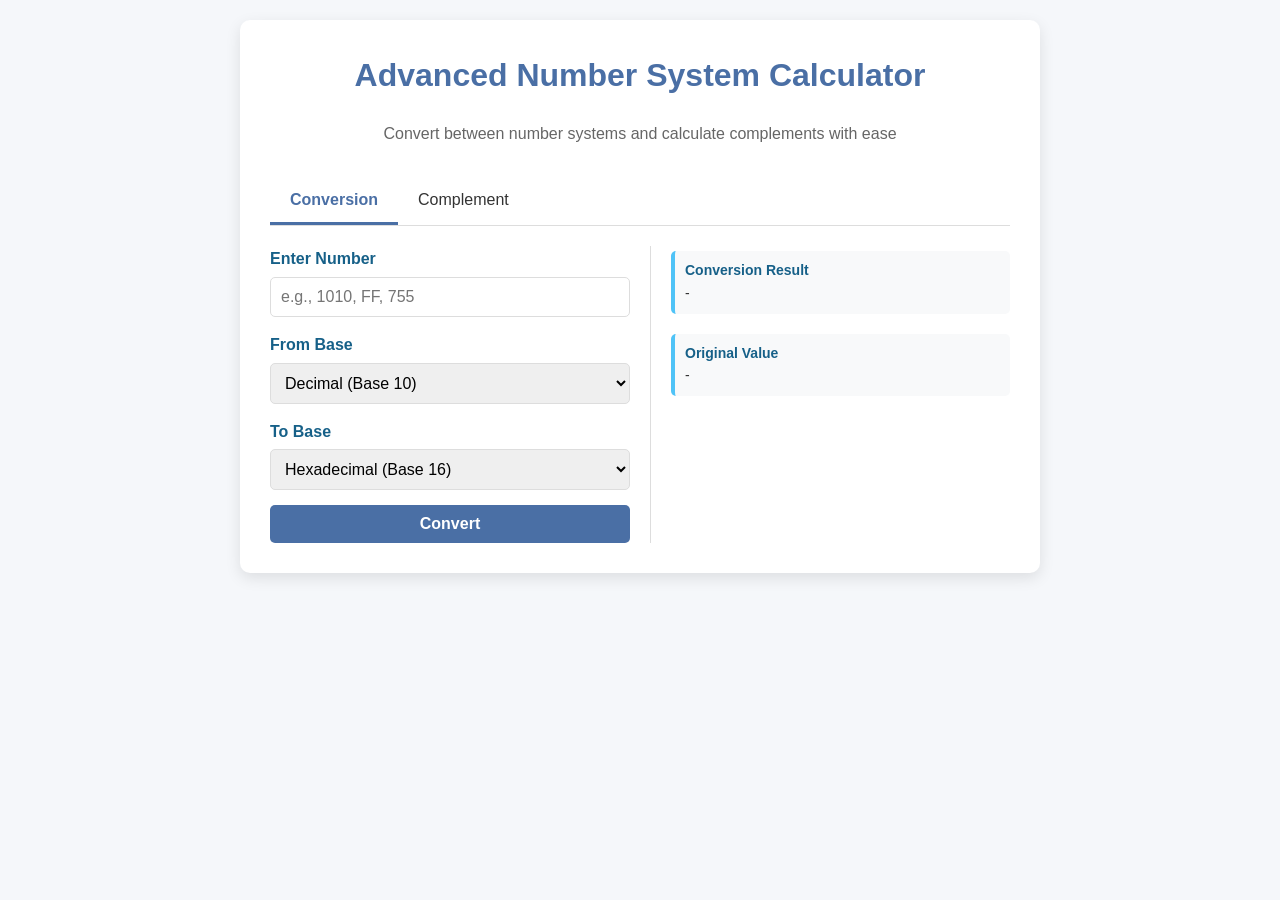
<file: index.html>
<!DOCTYPE html>
<html lang="en">
<head>
  <meta charset="UTF-8" />
  <meta name="viewport" content="width=device-width, initial-scale=1.0"/>
  <title>Advanced Number System Calculator</title>
  <link rel="stylesheet" href="styles.css" />
</head>
<body>
  <div class="container">
    <h1>Advanced Number System Calculator</h1>
    <p class="description">Convert between number systems and calculate complements with ease</p>

    <div class="tabs">
      <div class="tab active" data-tab="conversion">Conversion</div>
      <div class="tab" data-tab="complement">Complement</div>
    </div>

    <!-- Conversion Tab -->
    <div class="tab-content active" id="conversion-tab">
      <div class="calculator">
        <div class="input-section">
          <div class="form-group">
            <label for="input-value">Enter Number</label>
            <input type="text" id="input-value" placeholder="e.g., 1010, FF, 755" />
          </div>

          <div class="form-group">
            <label for="from-base">From Base</label>
            <select id="from-base">
              <option value="2">Binary (Base 2)</option>
              <option value="8">Octal (Base 8)</option>
              <option value="10" selected>Decimal (Base 10)</option>
              <option value="16">Hexadecimal (Base 16)</option>
            </select>
          </div>

          <div class="form-group">
            <label for="to-base">To Base</label>
            <select id="to-base">
              <option value="2">Binary (Base 2)</option>
              <option value="8">Octal (Base 8)</option>
              <option value="10">Decimal (Base 10)</option>
              <option value="16" selected>Hexadecimal (Base 16)</option>
            </select>
          </div>

          <button id="convert-btn">Convert</button>
        </div>

        <div class="output-section">
          <div class="result">
            <div class="result-title">Conversion Result</div>
            <div id="conversion-result">-</div>
          </div>

          <div class="result">
            <div class="result-title">Original Value</div>
            <div id="original-value">-</div>
          </div>
        </div>
      </div>
    </div>

    <!-- Complement Tab -->
    <div class="tab-content" id="complement-tab">
      <div class="calculator">
        <div class="input-section">
          <div class="form-group">
            <label for="complement-input">Enter Number</label>
            <input type="text" id="complement-input" placeholder="e.g., 1010, FF, 755" />
          </div>

          <div class="form-group">
            <label for="complement-base">Base</label>
            <select id="complement-base">
              <option value="2">Binary (Base 2)</option>
              <option value="8">Octal (Base 8)</option>
              <option value="10" selected>Decimal (Base 10)</option>
              <option value="16">Hexadecimal (Base 16)</option>
            </select>
          </div>

          <div class="form-group">
            <label>Complement Type</label>
            <div style="display: flex; gap: 10px;">
              <label style="display: flex; align-items: center; gap: 5px;">
                <input type="radio" name="complement-type" value="r-1" checked />
                <span id="r-1-label">(r-1)'s Complement</span>
              </label>
              <label style="display: flex; align-items: center; gap: 5px;">
                <input type="radio" name="complement-type" value="r" />
                <span id="r-label">r's Complement</span>
              </label>
            </div>
          </div>

          <button id="calculate-complement-btn">Calculate Complement</button>
        </div>

        <div class="output-section">
          <div class="result">
            <div class="result-title">Complement Result</div>
            <div id="complement-result">-</div>
          </div>
        </div>
      </div>
    </div>
  </div>

  <script src="script.js"></script>
</body>
</html>
</file>
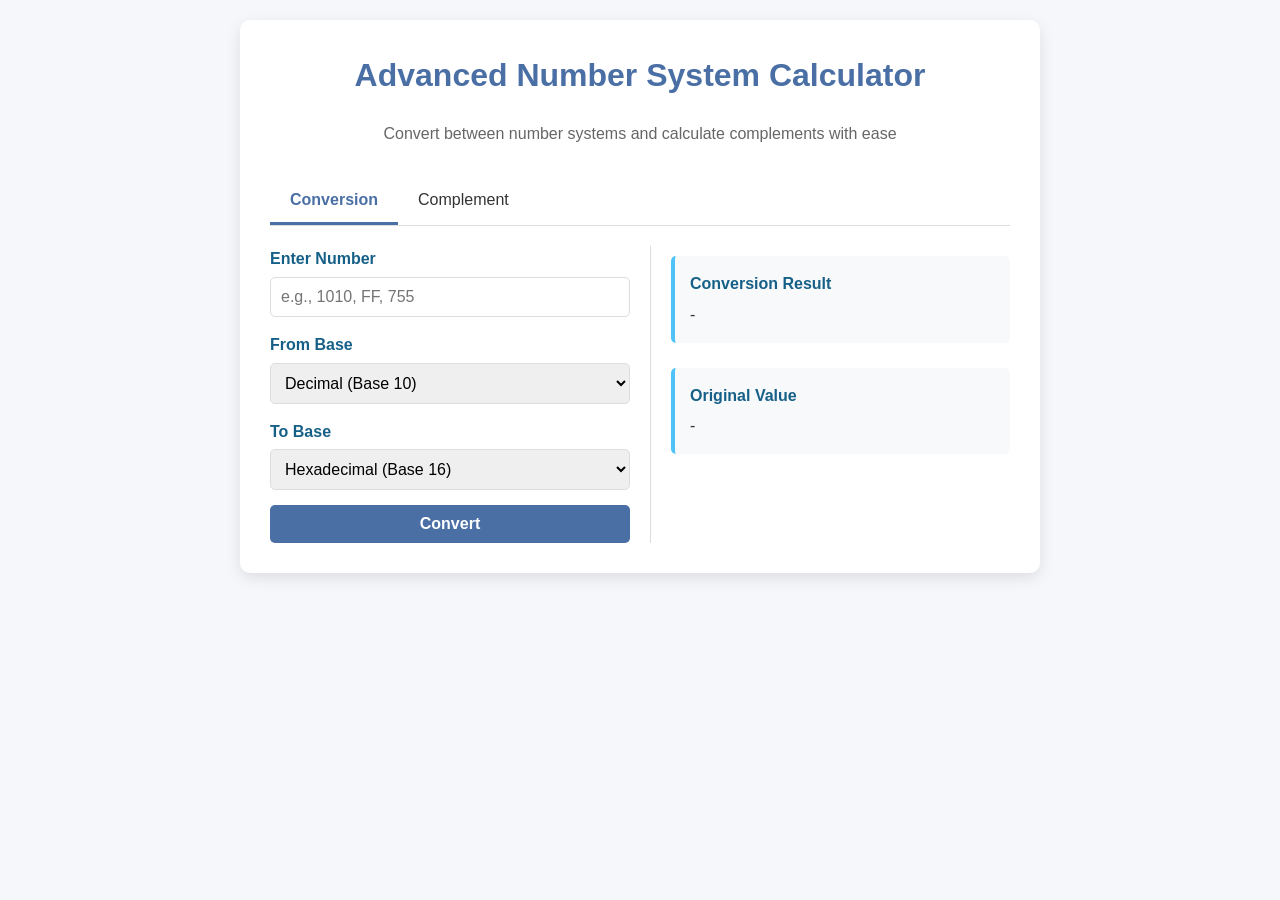
<file: Calculator.html>
<!DOCTYPE html>
<html lang="en">
<head>
    <meta charset="UTF-8">
    <meta name="viewport" content="width=device-width, initial-scale=1.0">
    <title>Advanced Number System Calculator</title>
    <style>
        :root {
            --primary-color: #4a6fa5;
            --secondary-color: #166088;
            --accent-color: #4fc3f7;
            --background-color: #f5f7fa;
            --text-color: #333;
            --border-color: #ddd;
            --error-color: #e53935;
            --success-color: #43a047;
        }

        * {
            box-sizing: border-box;
            margin: 0;
            padding: 0;
            font-family: 'Segoe UI', Tahoma, Geneva, Verdana, sans-serif;
        }

        body {
            background-color: var(--background-color);
            color: var(--text-color);
            line-height: 1.6;
            padding: 20px;
        }

        .container {
            max-width: 800px;
            margin: 0 auto;
            background: white;
            border-radius: 10px;
            box-shadow: 0 5px 15px rgba(0, 0, 0, 0.1);
            padding: 30px;
        }

        h1 {
            color: var(--primary-color);
            text-align: center;
            margin-bottom: 20px;
        }

        .description {
            text-align: center;
            margin-bottom: 30px;
            color: #666;
        }

        .calculator {
            display: grid;
            grid-template-columns: 1fr 1fr;
            gap: 20px;
        }

        .input-section, .output-section {
            display: flex;
            flex-direction: column;
            gap: 15px;
        }

        .output-section {
            border-left: 1px solid var(--border-color);
            padding-left: 20px;
        }

        .form-group {
            display: flex;
            flex-direction: column;
            gap: 5px;
        }

        label {
            font-weight: 600;
            color: var(--secondary-color);
        }

        input, select, button {
            padding: 10px;
            border: 1px solid var(--border-color);
            border-radius: 5px;
            font-size: 16px;
        }

        input:focus, select:focus {
            outline: none;
            border-color: var(--accent-color);
            box-shadow: 0 0 0 2px rgba(79, 195, 247, 0.2);
        }

        button {
            background-color: var(--primary-color);
            color: white;
            border: none;
            cursor: pointer;
            font-weight: 600;
            transition: background-color 0.3s;
        }

        button:hover {
            background-color: var(--secondary-color);
        }

        .result {
            margin-top: 10px;
            padding: 15px;
            background-color: #f8f9fa;
            border-radius: 5px;
            border-left: 4px solid var(--accent-color);
        }

        .result-title {
            font-weight: 600;
            margin-bottom: 5px;
            color: var(--secondary-color);
        }

        .error {
            color: var(--error-color);
            font-size: 14px;
            margin-top: 5px;
        }

        .success {
            color: var(--success-color);
        }

        .tabs {
            display: flex;
            margin-bottom: 20px;
            border-bottom: 1px solid var(--border-color);
        }

        .tab {
            padding: 10px 20px;
            cursor: pointer;
            border-bottom: 3px solid transparent;
            transition: all 0.3s;
        }

        .tab.active {
            border-bottom: 3px solid var(--primary-color);
            font-weight: 600;
            color: var(--primary-color);
        }

        .tab-content {
            display: none;
        }

        .tab-content.active {
            display: block;
        }

        @media (max-width: 768px) {
            .calculator {
                grid-template-columns: 1fr;
            }

            .output-section {
                border-left: none;
                border-top: 1px solid var(--border-color);
                padding-left: 0;
                padding-top: 20px;
            }
        }
    </style>
</head>
<body>
    <div class="container">
        <h1>Advanced Number System Calculator</h1>
        <p class="description">Convert between number systems and calculate complements with ease</p>

        <div class="tabs">
            <div class="tab active" data-tab="conversion">Conversion</div>
            <div class="tab" data-tab="complement">Complement</div>
        </div>

        <div class="tab-content active" id="conversion-tab">
            <div class="calculator">
                <div class="input-section">
                    <div class="form-group">
                        <label for="input-value">Enter Number</label>
                        <input type="text" id="input-value" placeholder="e.g., 1010, FF, 755">
                    </div>

                    <div class="form-group">
                        <label for="from-base">From Base</label>
                        <select id="from-base">
                            <option value="2">Binary (Base 2)</option>
                            <option value="8">Octal (Base 8)</option>
                            <option value="10" selected>Decimal (Base 10)</option>
                            <option value="16">Hexadecimal (Base 16)</option>
                        </select>
                    </div>

                    <div class="form-group">
                        <label for="to-base">To Base</label>
                        <select id="to-base">
                            <option value="2">Binary (Base 2)</option>
                            <option value="8">Octal (Base 8)</option>
                            <option value="10">Decimal (Base 10)</option>
                            <option value="16" selected>Hexadecimal (Base 16)</option>
                        </select>
                    </div>

                    <button id="convert-btn">Convert</button>
                </div>

                <div class="output-section">
                    <div class="result">
                        <div class="result-title">Conversion Result</div>
                        <div id="conversion-result">-</div>
                    </div>

                    <div class="result">
                        <div class="result-title">Original Value</div>
                        <div id="original-value">-</div>
                    </div>
                </div>
            </div>
        </div>

        <div class="tab-content" id="complement-tab">
            <div class="calculator">
                <div class="input-section">
                    <div class="form-group">
                        <label for="complement-input">Enter Number</label>
                        <input type="text" id="complement-input" placeholder="e.g., 1010, FF, 755">
                    </div>

                    <div class="form-group">
                        <label for="complement-base">Base</label>
                        <select id="complement-base">
                            <option value="2">Binary (Base 2)</option>
                            <option value="8">Octal (Base 8)</option>
                            <option value="10" selected>Decimal (Base 10)</option>
                            <option value="16">Hexadecimal (Base 16)</option>
                        </select>
                    </div>

                    <div class="form-group">
                        <label>Complement Type</label>
                        <div style="display: flex; gap: 10px;">
                            <label style="display: flex; align-items: center; gap: 5px;">
                                <input type="radio" name="complement-type" value="r-1" checked> 
                                <span>(r-1)'s Complement</span>
                            </label>
                            <label style="display: flex; align-items: center; gap: 5px;">
                                <input type="radio" name="complement-type" value="r"> 
                                <span>r's Complement</span>
                            </label>
                        </div>
                    </div>

                    <button id="calculate-complement-btn">Calculate Complement</button>
                </div>

                <div class="output-section">
                    <div class="result">
                        <div class="result-title">Complement Result</div>
                        <div id="complement-result">-</div>
                    </div>

                    <div class="result">
                        <div class="result-title">Explanation</div>
                        <div id="complement-explanation">-</div>
                    </div>
                </div>
            </div>
        </div>
    </div>

    <script>
        document.addEventListener('DOMContentLoaded', function() {
            // Tab switching functionality
            const tabs = document.querySelectorAll('.tab');
            tabs.forEach(tab => {
                tab.addEventListener('click', function() {
                    // Remove active class from all tabs and content
                    document.querySelectorAll('.tab').forEach(t => t.classList.remove('active'));
                    document.querySelectorAll('.tab-content').forEach(c => c.classList.remove('active'));
                    
                    // Add active class to clicked tab and corresponding content
                    this.classList.add('active');
                    const tabId = this.getAttribute('data-tab');
                    document.getElementById(`${tabId}-tab`).classList.add('active');
                });
            });

            // Conversion functionality
            document.getElementById('convert-btn').addEventListener('click', performConversion);
            
            // Complement functionality
            document.getElementById('calculate-complement-btn').addEventListener('click', calculateComplement);

            // Allow Enter key to trigger conversion
            document.getElementById('input-value').addEventListener('keypress', function(e) {
                if (e.key === 'Enter') performConversion();
            });

            document.getElementById('complement-input').addEventListener('keypress', function(e) {
                if (e.key === 'Enter') calculateComplement();
            });
        });

        function performConversion() {
            const inputValue = document.getElementById('input-value').value.trim();
            const fromBase = parseInt(document.getElementById('from-base').value);
            const toBase = parseInt(document.getElementById('to-base').value);
            
            // Clear previous errors
            document.getElementById('conversion-result').className = '';
            document.getElementById('original-value').className = '';
            
            if (!inputValue) {
                showError('conversion-result', 'Please enter a number');
                return;
            }
            
            try {
                // Convert to decimal first
                let decimalValue;
                if (fromBase === 10) {
                    decimalValue = parseFloat(inputValue);
                    if (isNaN(decimalValue)) throw new Error('Invalid decimal number');
                } else {
                    decimalValue = parseInt(inputValue, fromBase);
                    if (isNaN(decimalValue)) throw new Error(`Invalid base-${fromBase} number`);
                }
                
                // Convert from decimal to target base
                let result;
                if (toBase === 10) {
                    result = decimalValue.toString();
                } else if (toBase === 2 || toBase === 8 || toBase === 16) {
                    if (Number.isInteger(decimalValue)) {
                        result = decimalValue.toString(toBase).toUpperCase();
                    } else {
                        // Handle fractional numbers for non-decimal bases
                        const integerPart = Math.floor(decimalValue);
                        const fractionalPart = decimalValue - integerPart;
                        
                        let integerStr = integerPart.toString(toBase).toUpperCase();
                        let fractionalStr = '';
                        
                        if (fractionalPart > 0) {
                            fractionalStr = '.';
                            let currentFraction = fractionalPart;
                            let precision = 10; // Max digits after point
                            
                            while (precision-- > 0 && currentFraction > 0) {
                                currentFraction *= toBase;
                                const digit = Math.floor(currentFraction);
                                fractionalStr += digit.toString(toBase).toUpperCase();
                                currentFraction -= digit;
                            }
                        }
                        
                        result = integerStr + fractionalStr;
                    }
                } else {
                    throw new Error('Unsupported target base');
                }
                
                // Display results
                document.getElementById('conversion-result').textContent = result;
                document.getElementById('original-value').textContent = 
                    `Base ${fromBase}: ${inputValue} → Base ${toBase}: ${result}`;
                
                // Highlight the result
                document.getElementById('conversion-result').classList.add('success');
            } catch (error) {
                showError('conversion-result', error.message);
            }
        }

        function calculateComplement() {
            const inputValue = document.getElementById('complement-input').value.trim();
            const base = parseInt(document.getElementById('complement-base').value);
            const complementType = document.querySelector('input[name="complement-type"]:checked').value;
            
            // Clear previous errors
            document.getElementById('complement-result').className = '';
            document.getElementById('complement-explanation').className = '';
            
            if (!inputValue) {
                showError('complement-result', 'Please enter a number');
                return;
            }
            
            try {
                // Validate input based on base
                const validChars = {
                    2: /^[01.]+$/,
                    8: /^[0-7.]+$/,
                    10: /^[0-9.]+$/,
                    16: /^[0-9A-Fa-f.]+$/
                }[base];
                
                if (!validChars.test(inputValue)) {
                    throw new Error(`Invalid character for base-${base} number`);
                }
                
                let result, explanation;
                
                if (complementType === 'r-1') {
                    // Calculate (r-1)'s complement (diminished radix complement)
                    if (inputValue.includes('.')) {
                        throw new Error('Fractional numbers not supported for complements');
                    }
                    
                    const digits = inputValue.split('');
                    const complementedDigits = digits.map(d => {
                        const digitValue = parseInt(d, base);
                        const complementedValue = (base - 1) - digitValue;
                        return complementedValue.toString(base).toUpperCase();
                    });
                    
                    result = complementedDigits.join('');
                    explanation = `(r-1)'s complement (diminished radix complement) is calculated by subtracting each digit from ${base-1} (the highest digit in base-${base}).`;
                } else {
                    // Calculate r's complement (radix complement)
                    if (inputValue.includes('.')) {
                        throw new Error('Fractional numbers not supported for complements');
                    }
                    
                    // First calculate (r-1)'s complement
                    const digits = inputValue.split('');
                    const complementedDigits = digits.map(d => {
                        const digitValue = parseInt(d, base);
                        const complementedValue = (base - 1) - digitValue;
                        return complementedValue.toString(base).toUpperCase();
                    });
                    
                    // Then add 1 to get r's complement
                    let carry = 1;
                    let resultDigits = [];
                    
                    for (let i = complementedDigits.length - 1; i >= 0; i--) {
                        let digitValue = parseInt(complementedDigits[i], base) + carry;
                        carry = Math.floor(digitValue / base);
                        digitValue = digitValue % base;
                        resultDigits.unshift(digitValue.toString(base).toUpperCase());
                    }
                    
                    if (carry > 0) {
                        resultDigits.unshift(carry.toString(base).toUpperCase());
                    }
                    
                    result = resultDigits.join('');
                    explanation = `r's complement (radix complement) is calculated by first finding the (r-1)'s complement (subtracting each digit from ${base-1}) and then adding 1 to the result.`;
                }
                
                // Display results
                document.getElementById('complement-result').textContent = result;
                document.getElementById('complement-explanation').textContent = explanation;
                
                // Highlight the result
                document.getElementById('complement-result').classList.add('success');
            } catch (error) {
                showError('complement-result', error.message);
            }
        }

        function showError(elementId, message) {
            const element = document.getElementById(elementId);
            element.textContent = message;
            element.className = 'error';
        }
    </script>
</body>
</html>
</file>
<file: styles.css>
:root {
    --primary-color: #4a6fa5;
    --secondary-color: #166088;
    --accent-color: #4fc3f7;
    --background-color: #f5f7fa;
    --text-color: #333;
    --border-color: #ddd;
    --error-color: #e53935;
    --success-color: #43a047;
}

* {
    box-sizing: border-box;
    margin: 0;
    padding: 0;
    font-family: 'Segoe UI', Tahoma, Geneva, Verdana, sans-serif;
}

body {
    background-color: var(--background-color);
    color: var(--text-color);
    line-height: 1.6;
    padding: 20px;
}

.container {
    max-width: 800px;
    margin: 0 auto;
    background: white;
    border-radius: 10px;
    box-shadow: 0 5px 15px rgba(0, 0, 0, 0.1);
    padding: 30px;
}

h1 {
    color: var(--primary-color);
    text-align: center;
    margin-bottom: 20px;
}

.description {
    text-align: center;
    margin-bottom: 30px;
    color: #666;
}

.calculator {
    display: grid;
    grid-template-columns: 1fr 1fr;
    gap: 20px;
}

.input-section,
.output-section {
    display: flex;
    flex-direction: column;
    gap: 15px;
}

.output-section {
    border-left: 1px solid var(--border-color);
    padding-left: 20px;
}

.form-group {
    display: flex;
    flex-direction: column;
    gap: 5px;
}

label {
    font-weight: 600;
    color: var(--secondary-color);
}

input,
select,
button {
    padding: 10px;
    border: 1px solid var(--border-color);
    border-radius: 5px;
    font-size: 16px;
}

input:focus,
select:focus {
    outline: none;
    border-color: var(--accent-color);
    box-shadow: 0 0 0 2px rgba(79, 195, 247, 0.2);
}

button {
    background-color: var(--primary-color);
    color: white;
    border: none;
    cursor: pointer;
    font-weight: 600;
    transition: background-color 0.3s;
}

button:hover {
    background-color: var(--secondary-color);
}

.result {
    margin-top: 5px;
    padding: 10px;
    background-color: #f8f9fa;
    border-radius: 5px;
    border-left: 4px solid var(--accent-color);
    font-size: 14px;
    line-height: 1.4;
}

.result-title {
    font-weight: 600;
    margin-bottom: 3px;
    color: var(--secondary-color);
    font-size: 14px;
}

.error {
    color: var(--error-color);
    font-size: 14px;
    margin-top: 5px;
}

.success {
    color: var(--success-color);
}

.tabs {
    display: flex;
    margin-bottom: 20px;
    border-bottom: 1px solid var(--border-color);
}

.tab {
    padding: 10px 20px;
    cursor: pointer;
    border-bottom: 3px solid transparent;
    transition: all 0.3s;
}

.tab.active {
    border-bottom: 3px solid var(--primary-color);
    font-weight: 600;
    color: var(--primary-color);
}

.tab-content {
    display: none;
}

.tab-content.active {
    display: block;
}

@media (max-width: 768px) {
    .calculator {
        grid-template-columns: 1fr;
    }

    .output-section {
        border-left: none;
        border-top: 1px solid var(--border-color);
        padding-left: 0;
        padding-top: 20px;
    }
}
</file>
